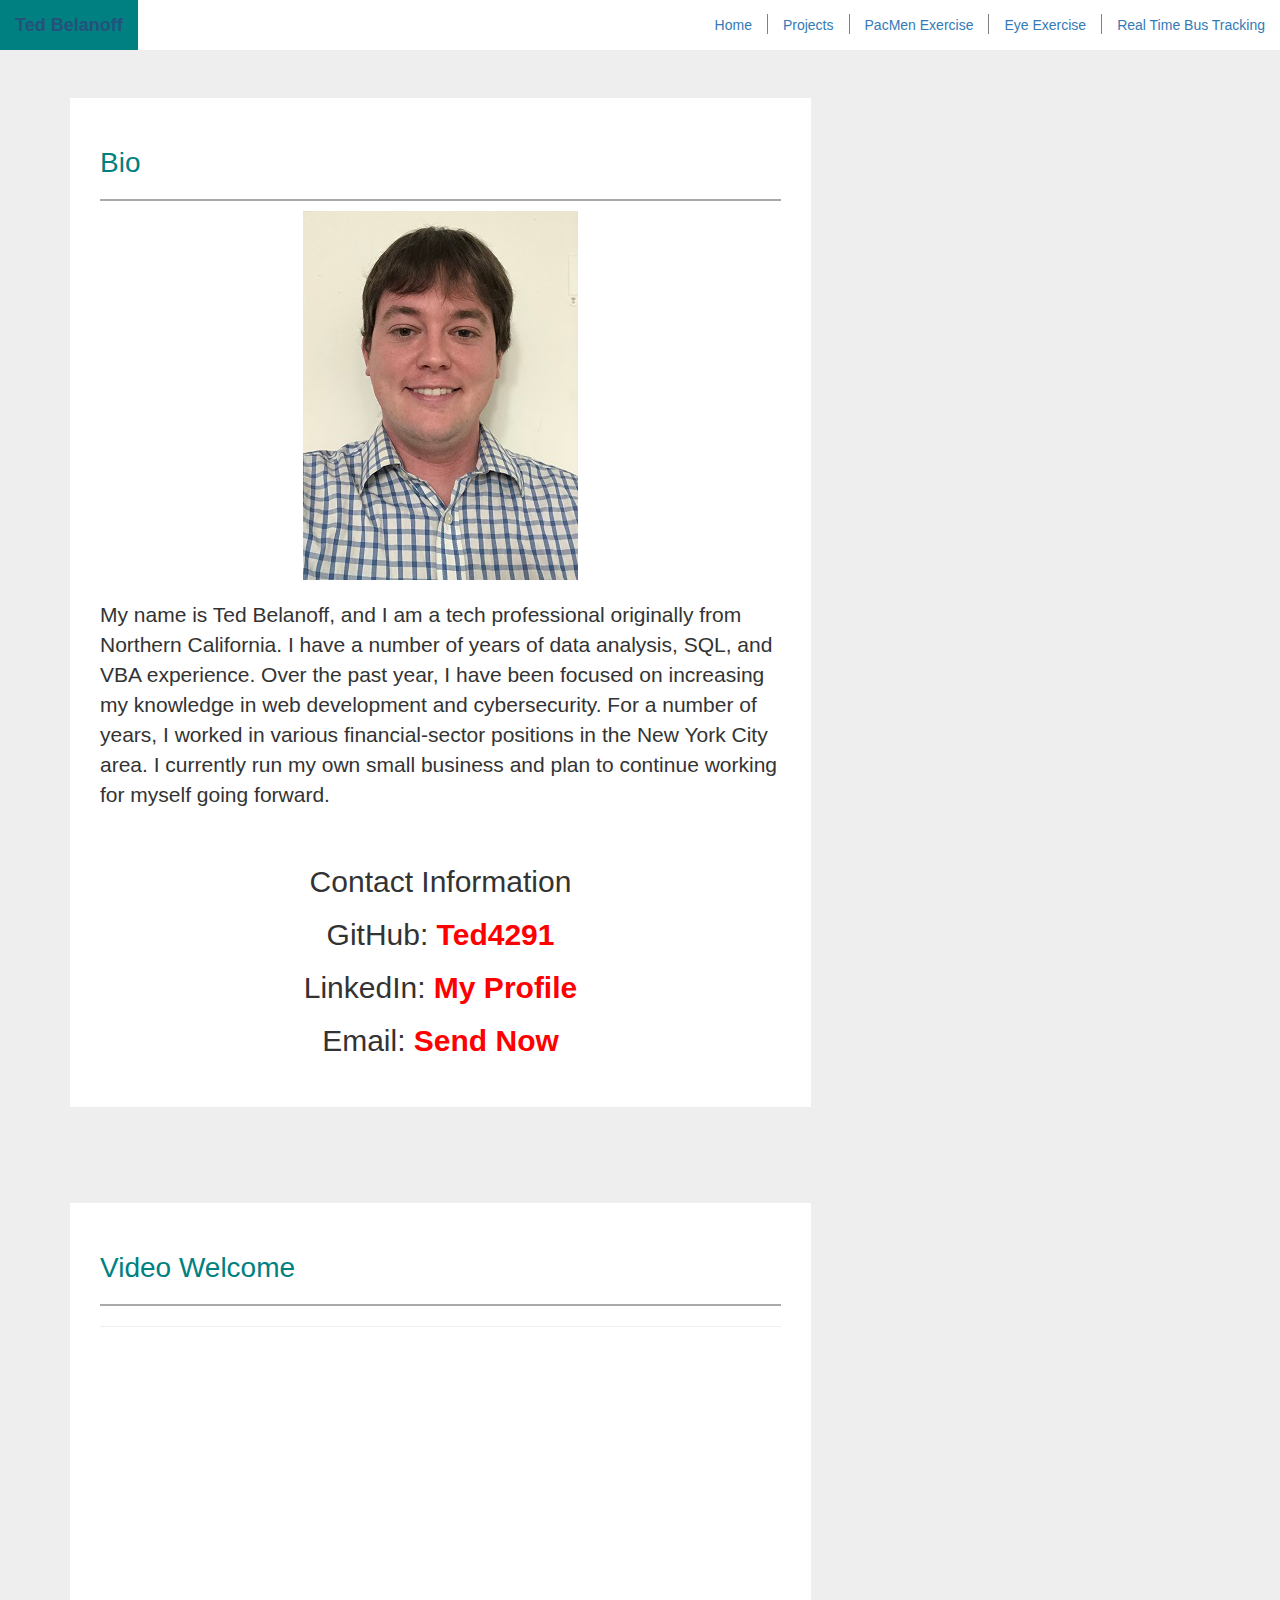
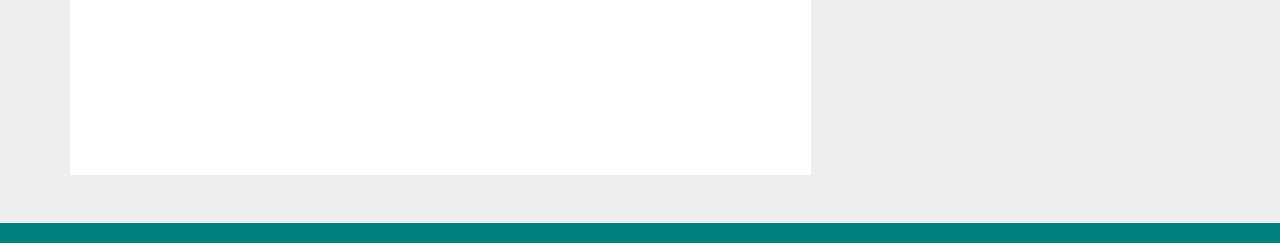
<file: index.html>
<!DOCTYPE html>
<html lang="en">
<head>
  <!-- Page characteristics and bootstrap CSS/JS lookup -->
  <title>Portfolio Page</title>
  <meta charset="utf-8">
  <meta name="viewport" content="width=device-width, initial-scale=1">
  <link rel="stylesheet" href="https://maxcdn.bootstrapcdn.com/bootstrap/3.4.1/css/bootstrap.min.css">
  <link rel="stylesheet" href="./styles.css">
  <script src="https://ajax.googleapis.com/ajax/libs/jquery/3.4.1/jquery.min.js"></script>
  <script src="https://maxcdn.bootstrapcdn.com/bootstrap/3.4.1/js/bootstrap.min.js"></script>
</head>

<body>
<!-- Navbar -->
  <div class="row">
    <div class="container-fluid">
        <div class="navbar-header navbar-light bg-dark">
          <a class="navbar-brand" href="./index.html">Ted Belanoff</a>
        </div>
        <ul class="nav navbar-nav bg-light navbar-right">
          <li><a href="./index.html">Home</a></li>             
   	  <li class="divider-vertical"></li>
	  <li><a href="./Projects.html">Projects</a></li>             
          <li class="divider-vertical"></li>
          <li><a href="./PacMen.html">PacMen Exercise</a></li>             
          <li class="divider-vertical"></li>
          <li><a href="./Eye.html">Eye Exercise</a></li>
          <li class="divider-vertical"></li>
          <li><a href="./BusTracking.html">Real Time Bus Tracking</a></li>
        </ul>
        </div>
    </div>

<!-- Background container-->

<div class="jumbotron" style="margin-bottom:0px">
  <!-- Card container-->
  <div class="container">
    <div class="card bg-light mb-3" style="width:65%">
      <h1 class="card-header">Bio</h1>
      <h3></h3>
      <div align="center">
        <img src="./assets/Portrait.jpeg" allowfullscreen>
      </div>
	<br>
        <p class="card-text">My name is Ted Belanoff, and I am a tech professional originally from Northern California. 
          I have a number of years of data analysis, SQL, and VBA experience. Over the past year, I have been focused
	  on increasing my knowledge in web development and cybersecurity. For a number of years, I worked in various 
	  financial-sector positions in the New York City area. I currently run my own small business and plan to continue
	  working for myself going forward. 
        </p>
	<br>

          <h2 align="center">Contact Information</h2>
	        <h2>GitHub: <a href="https://github.com/Ted4291">Ted4291</a><h2>
          <h2>LinkedIn: <a href="https://www.linkedin.com/in/belanoff/">My Profile</a><h2>
          <h2>Email: <a href="mailto:ted4291@yahoo.com">Send Now</a><h2>
    </div>
  </div>
</div>


<div class="jumbotron" style="margin-bottom:0px">
  <!-- Card container-->
  <div class="container">
    <div class="card bg-light mb-3" style="width:65%">
      <h1 class="card-header">Video Welcome</h1>
      <h3></h3>
      <hr class="md-up">
      <div class="embed-responsive embed-responsive-16by9">
        <iframe class="embed-responsive-item" src="https://www.youtube.com/embed/jPKFXP5Oa_k" allowfullscreen></iframe>
      </div>
        <p class="card-text">
        </p>
      </h4>
    </div>
  </div>
</div>

<!-- Footer-bordering strip -->
<div class="row" style="height:20px;background-color:#008080"></div>
</body>

<!-- Official Footer-->
<footer style ="color:white; background-color:#2F4F4F">
  
</footer>
</file>
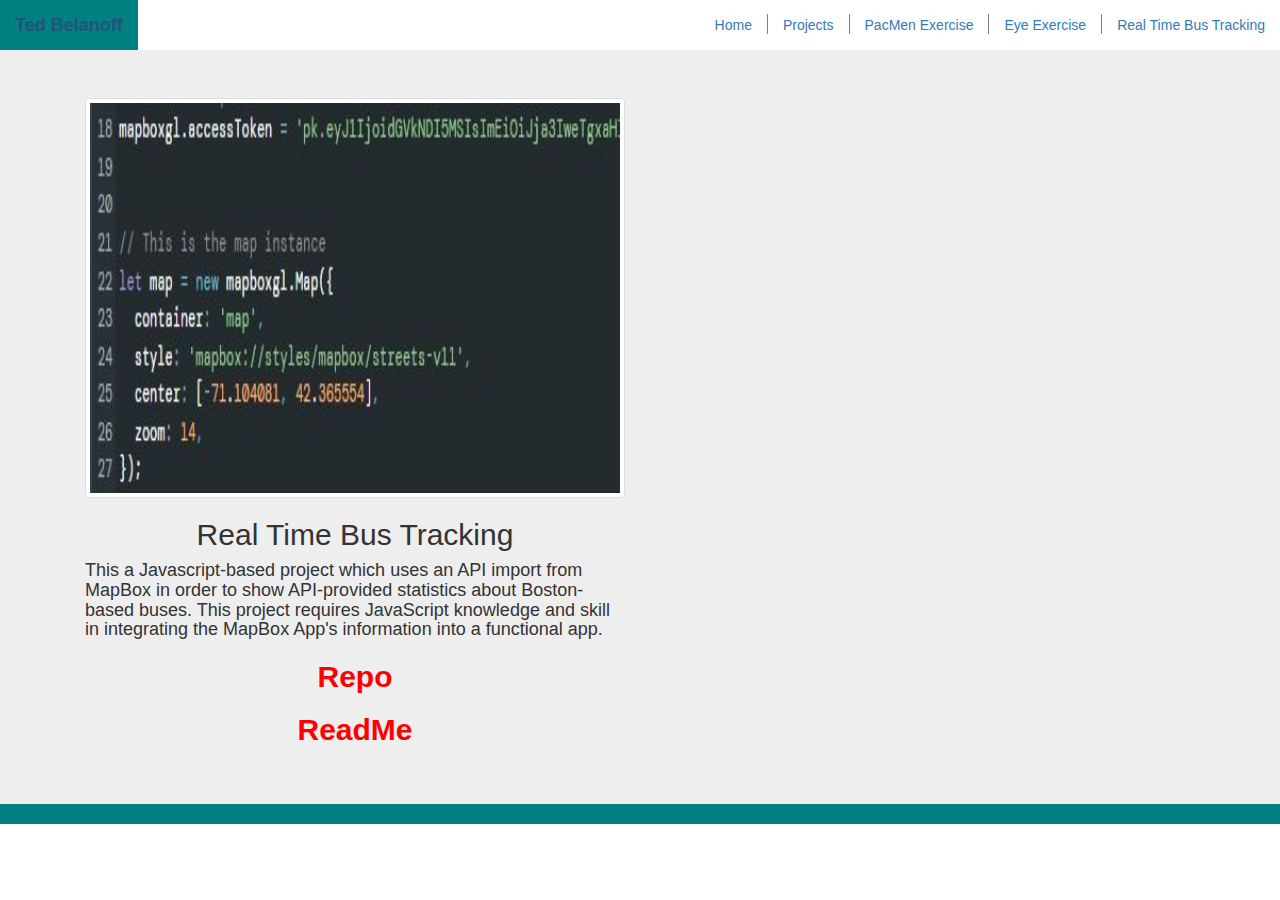
<file: BusTracking.html>
<!DOCTYPE html>
<html lang="en">
<head>
<!-- Page characteristics and bootstrap CSS/JS lookup -->
  <title>PacMen Exercise</title>
  <meta charset="utf-8">
  <meta name="viewport" content="width=device-width, initial-scale=1">
  <link rel="stylesheet" href="https://maxcdn.bootstrapcdn.com/bootstrap/3.4.1/css/bootstrap.min.css">
  <link rel="stylesheet" href="./styles.css">
  <script src="https://ajax.googleapis.com/ajax/libs/jquery/3.4.1/jquery.min.js"></script>
  <script src="https://maxcdn.bootstrapcdn.com/bootstrap/3.4.1/js/bootstrap.min.js"></script> 
</head>

<body>
<!-- Navbar -->
<div class="row">
  <div class="container-fluid">
      <div class="navbar-header navbar-light bg-dark">
        <a class="navbar-brand" href="./index.html">Ted Belanoff</a>
      </div>
      <ul class="nav navbar-nav bg-light navbar-right">
        <li><a href="./index.html">Home</a></li>             
   	  <li class="divider-vertical"></li>
	  <li><a href="./Projects.html">Projects</a></li>             
          <li class="divider-vertical"></li>
          <li><a href="./PacMen.html">PacMen Exercise</a></li>             
          <li class="divider-vertical"></li>
          <li><a href="./Eye.html">Eye Exercise</a></li>
          <li class="divider-vertical"></li>
          <li><a href="./BusTracking.html">Real Time Bus Tracking</a></li>
      </ul>
      </div>
  </div>
<!-- Background container-->
    <div class="jumbotron" style="margin-bottom:0px">
      <!-- Card container-->
      <div class="container">
        <div class="col sm-4 col-md-6">
          <a href="https://github.com/ted4291/Real-Time-Bus-Tracking" class="thumbnail">
          <img src="./assets/Real Time Bus Tracker.JPG" alt="Bus Tracking"/>
          </a> 
          <h2 vertical-align=middle>Real Time Bus Tracking</h2>
          <h4>This a Javascript-based project which uses an API import from MapBox in order to show
            API-provided statistics about Boston-based buses. This project requires JavaScript 
            knowledge and skill in integrating the MapBox App's information into a functional app. 
          </h4>
          <h2><a href="https://github.com/ted4291/Real-Time-Bus-Tracking">Repo</a></h4>
          <h2><a href="./assets/Real Time Bus Tracking ReadMe.md">ReadMe</a></h4>
        </div>
      </div>
    </div>
    
<!-- Footer-bordering strip -->
  <div class="row" style="height:20px;background-color:#008080"></div>
  </body>

<!-- Official Footer-->
<footer style ="color:white; background-color:#2F4F4F">
</file>
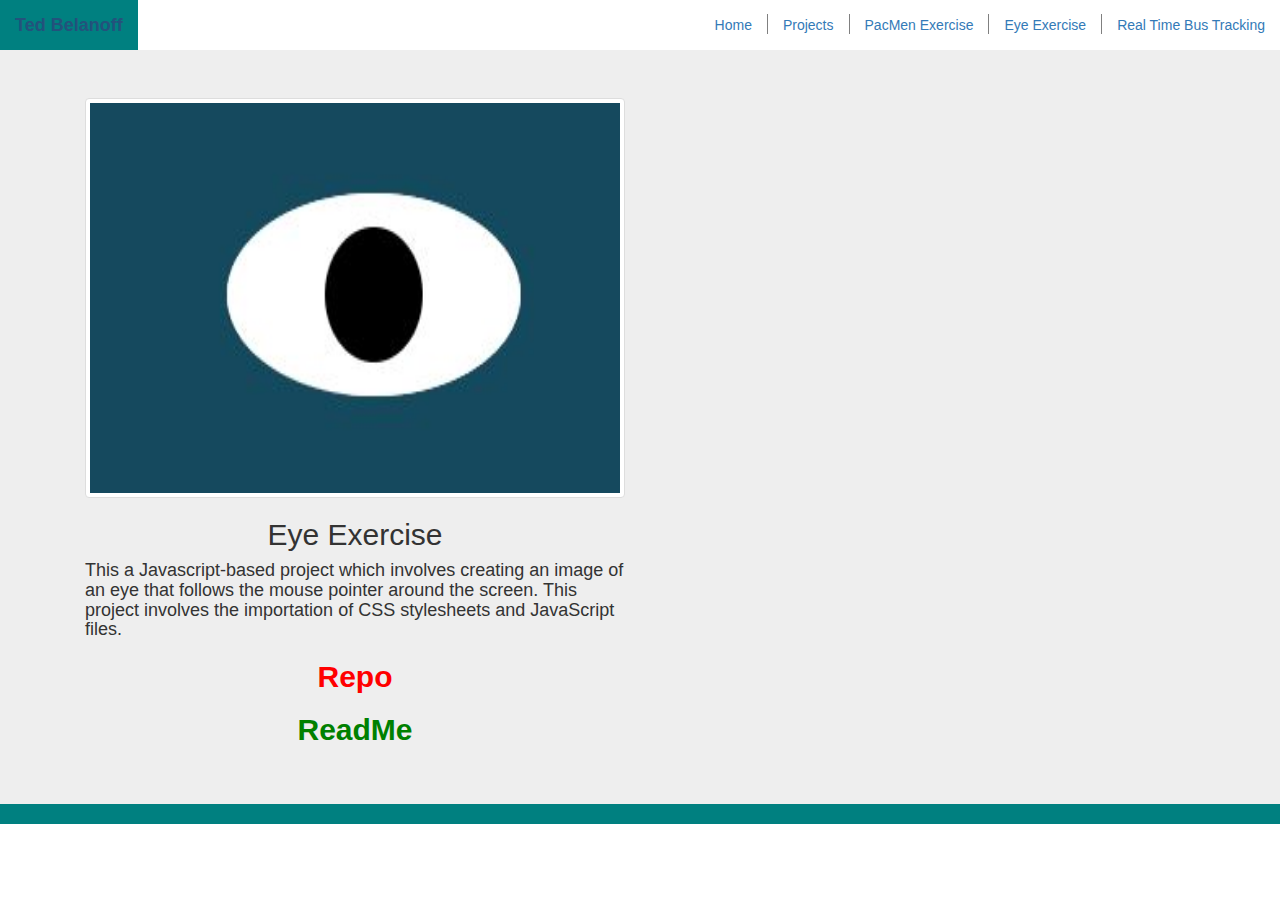
<file: Eye.html>
<!DOCTYPE html>
<html lang="en">
<head>
<!-- Page characteristics and bootstrap CSS/JS lookup -->
  <title>PacMen Exercise</title>
  <meta charset="utf-8">
  <meta name="viewport" content="width=device-width, initial-scale=1">
  <link rel="stylesheet" href="https://maxcdn.bootstrapcdn.com/bootstrap/3.4.1/css/bootstrap.min.css">
  <link rel="stylesheet" href="./styles.css">
  <script src="https://ajax.googleapis.com/ajax/libs/jquery/3.4.1/jquery.min.js"></script>
  <script src="https://maxcdn.bootstrapcdn.com/bootstrap/3.4.1/js/bootstrap.min.js"></script> 
</head>

<body>
<!-- Navbar -->
<div class="row">
  <div class="container-fluid">
      <div class="navbar-header navbar-light bg-dark">
        <a class="navbar-brand" href="./index.html">Ted Belanoff</a>
      </div>
      <ul class="nav navbar-nav bg-light navbar-right">
        <li><a href="./index.html">Home</a></li>             
   	  <li class="divider-vertical"></li>
	  <li><a href="./Projects.html">Projects</a></li>             
          <li class="divider-vertical"></li>
          <li><a href="./PacMen.html">PacMen Exercise</a></li>             
          <li class="divider-vertical"></li>
          <li><a href="./Eye.html">Eye Exercise</a></li>
          <li class="divider-vertical"></li>
          <li><a href="./BusTracking.html">Real Time Bus Tracking</a></li>
      </ul>
      </div>
  </div>
<!-- Background container-->
    <div class="jumbotron" style="margin-bottom:0px">
      <!-- Card container-->
      <div class="container">
        <div class="col sm-4 col-md-6">
          <a href="https://github.com/ted4291/Eye-Exercise" class="thumbnail">
          <img src="./assets/Eye.JPG" alt="Eye Exercise"/>
          </a> 
          <h2 vertical-align=middle>Eye Exercise</h2>
          <h4>This a Javascript-based project which involves creating an image of an eye that follows
            the mouse pointer around the screen. This project involves the importation of CSS stylesheets
            and JavaScript files.
          </h4>
          <h2><a href="https://github.com/ted4291/Eye-Exercise">Repo</a></h4>
          <h2><a href="">ReadMe</a></h4>
         </div>
      </div>
    </div>
    
<!-- Footer-bordering strip -->
  <div class="row" style="height:20px;background-color:#008080"></div>
  </body>

<!-- Official Footer-->
<footer style ="color:white; background-color:#2F4F4F">
</file>
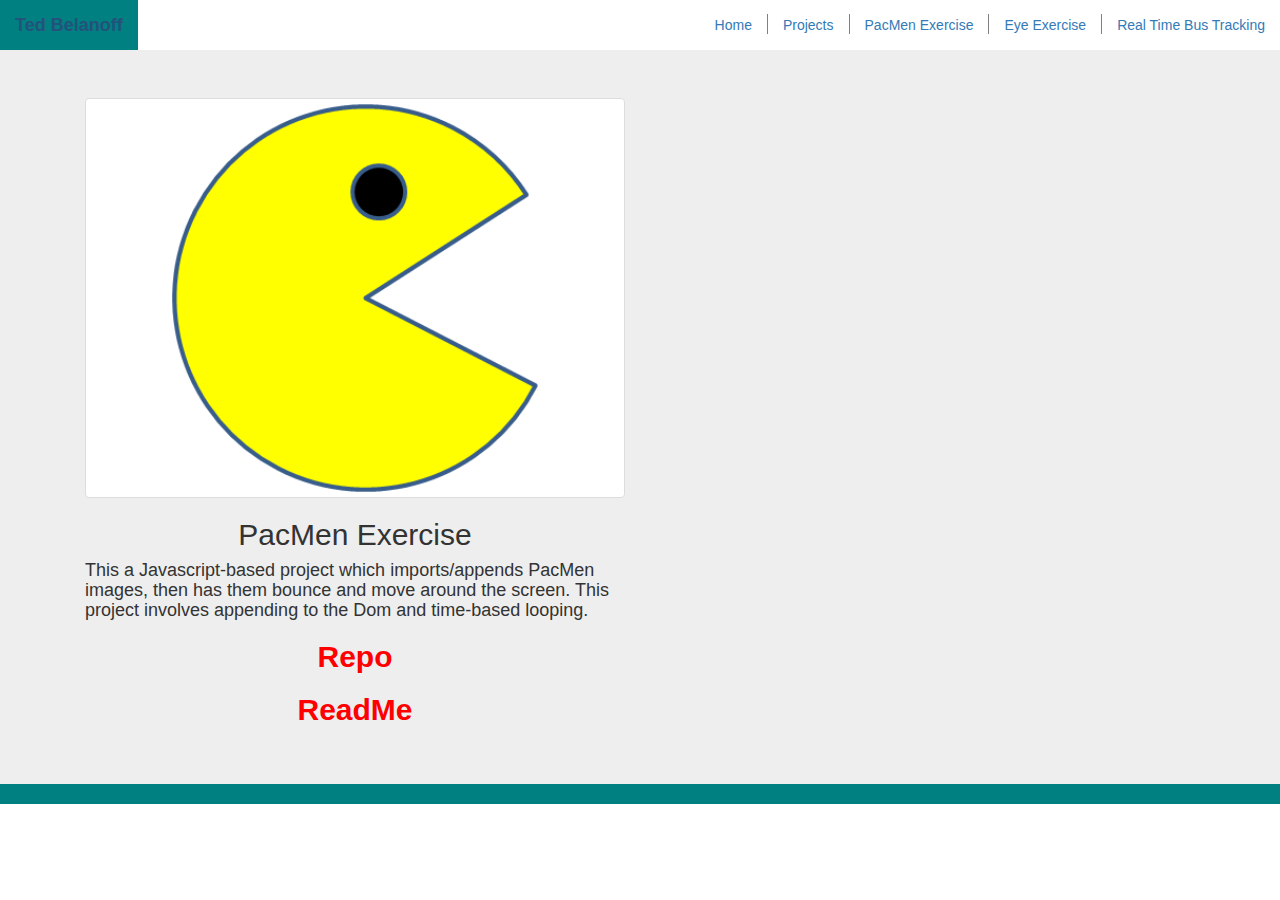
<file: PacMen.html>
<!DOCTYPE html>
<html lang="en">
<head>
<!-- Page characteristics and bootstrap CSS/JS lookup -->
  <title>PacMen Exercise</title>
  <meta charset="utf-8">
  <meta name="viewport" content="width=device-width, initial-scale=1">
  <link rel="stylesheet" href="https://maxcdn.bootstrapcdn.com/bootstrap/3.4.1/css/bootstrap.min.css">
  <link rel="stylesheet" href="./styles.css">
  <script src="https://ajax.googleapis.com/ajax/libs/jquery/3.4.1/jquery.min.js"></script>
  <script src="https://maxcdn.bootstrapcdn.com/bootstrap/3.4.1/js/bootstrap.min.js"></script> 
</head>

<body>
<!-- Navbar -->
<div class="row">
  <div class="container-fluid">
      <div class="navbar-header navbar-light bg-dark">
        <a class="navbar-brand" href="./index.html">Ted Belanoff</a>
      </div>
      <ul class="nav navbar-nav bg-light navbar-right">
          <li><a href="./index.html">Home</a></li>             
   	      <li class="divider-vertical"></li>
	        <li><a href="./Projects.html">Projects</a></li>             
          <li class="divider-vertical"></li>
          <li><a href="./PacMen.html">PacMen Exercise</a></li>             
          <li class="divider-vertical"></li>
          <li><a href="./Eye.html">Eye Exercise</a></li>
          <li class="divider-vertical"></li>
          <li><a href="./BusTracking.html">Real Time Bus Tracking</a></li>
      </ul>
      </div>
  </div>
<!-- Background container-->
    <div class="jumbotron" style="margin-bottom:0px">
      <!-- Card container-->
      <div class="container">
        <div class="col sm-4 col-md-6">
          <a href="https://github.com/ted4291/PacMen-Exercise" class="thumbnail">
          <img src="./assets/PacMan1.png" alt="PacMen Exercise"/>
          </a> 
          <h2 vertical-align=middle>PacMen Exercise</h2>
          <h4>This a Javascript-based project which imports/appends PacMen images,
          then has them bounce and move around the screen. This project involves appending
          to the Dom and time-based looping.
          </h4>
          <h2><a href="https://github.com/ted4291/PacMen-Exercise">Repo</a></h4>
          <h2><a href="./assets/PacMen Exercise ReadMe.md">ReadMe</a></h4>
        </div>
      </div>
    </div>
    
<!-- Footer-bordering strip -->
  <div class="row" style="height:20px;background-color:#008080"></div>
  </body>

<!-- Official Footer-->
<footer style ="color:white; background-color:#2F4F4F">
</file>
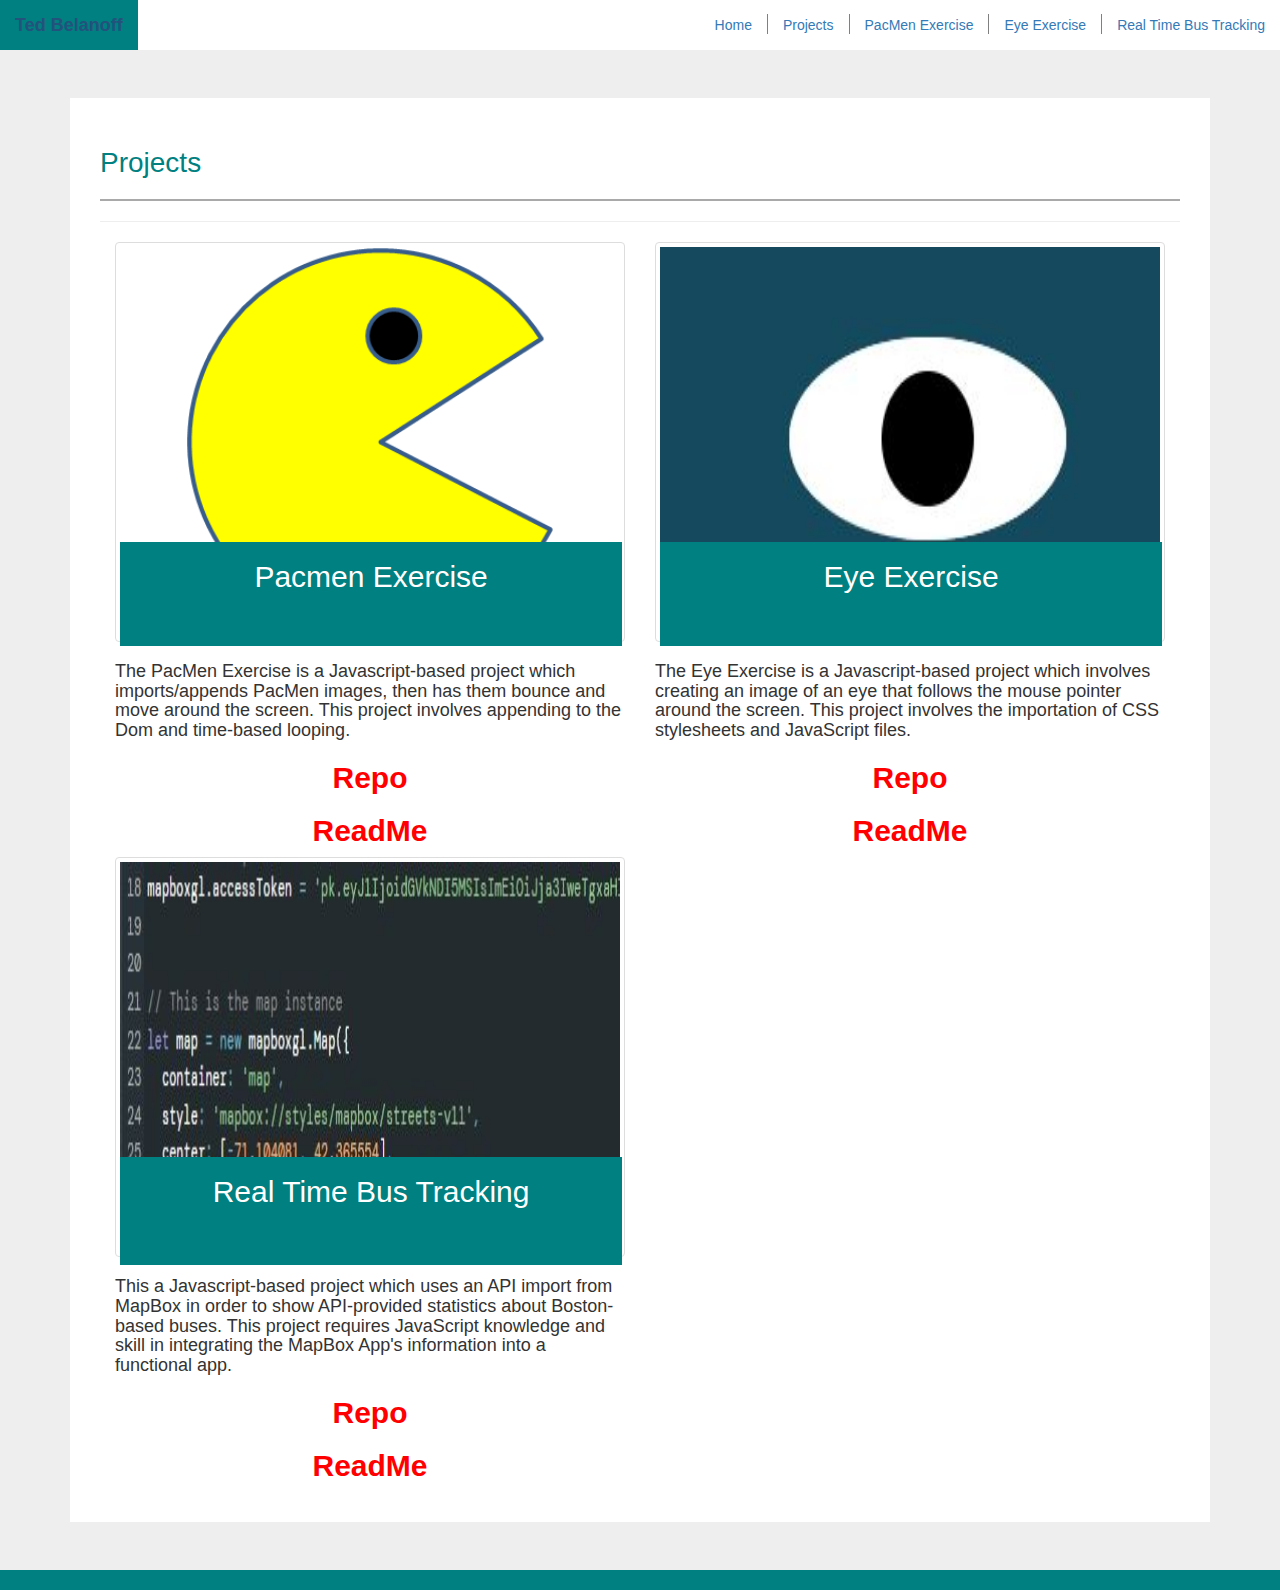
<file: Projects.html>
<!DOCTYPE html>
<html lang="en">
<head>
<!-- Page characteristics and bootstrap CSS/JS lookup -->
  <title>Projects Page</title>
  <meta charset="utf-8">
  <meta name="viewport" content="width=device-width, initial-scale=1">
  <link rel="stylesheet" href="https://maxcdn.bootstrapcdn.com/bootstrap/3.4.1/css/bootstrap.min.css">
  <link rel="stylesheet" href="./styles.css">
  <script src="https://ajax.googleapis.com/ajax/libs/jquery/3.4.1/jquery.min.js"></script>
  <script src="https://maxcdn.bootstrapcdn.com/bootstrap/3.4.1/js/bootstrap.min.js"></script>

</head>

<body>
<!-- Navbar -->
  <div class="row">
    <div class="container-fluid">
        <div class="navbar-header navbar-light bg-dark">
          <a class="navbar-brand" href="./index.html">Ted Belanoff</a>
        </div>
        <ul class="nav navbar-nav bg-light navbar-right">
          <li><a href="./index.html">Home</a></li>             
   	  <li class="divider-vertical"></li>
	  <li><a href="./Projects.html">Projects</a></li>             
          <li class="divider-vertical"></li>
          <li><a href="./PacMen.html">PacMen Exercise</a></li>             
          <li class="divider-vertical"></li>
          <li><a href="./Eye.html">Eye Exercise</a></li>
          <li class="divider-vertical"></li>
          <li><a href="./BusTracking.html">Real Time Bus Tracking</a></li>
        </ul>
        </div>
    </div>

<div class="jumbotron" style="margin-bottom:0px">
    <div class="container">
      <!-- Card container-->
      <div class="card bg-light mb-3">
        <h1 class="card-header">Projects</h1>
        <h3></h3>
        <!-- Thumbnails/Thumnail Labels-->
        <hr class="md-up">
          <div class="col sm-4 col-md-6">
              <a href="./PacMen.html" class="thumbnail">
              <img src="./assets/PacMan1.png" alt="PacMen Exercise"/>
              <h4 vertical-align=middle >Pacmen Exercise</h4>
              </a>
              <h4>The PacMen Exercise is a Javascript-based project which imports/appends PacMen images,
                then has them bounce and move around the screen. This project involves appending
                to the Dom and time-based looping.
              </h4>
              <h2><a href="https://github.com/ted4291/PacMen-Exercise">Repo</a></h4>
              <h2><a href="./assets/PacMen Exercise ReadMe.md">ReadMe</a></h4>
             </div>
            <div class="col sm-4 col-md-6">
              <a href="./Eye.html" class="thumbnail">
              <img src="./assets/Eye.JPG" alt="Eye Exercise"/>
              <h4 vertical-align=middle>Eye Exercise</h4>
              </a>
              <h4>
              The Eye Exercise is a Javascript-based project which involves creating an image of an eye that follows
            the mouse pointer around the screen. This project involves the importation of CSS stylesheets
            and JavaScript files.
              </h4>
                <h2><a href="https://github.com/ted4291/Eye-Exercise">Repo</a></h4>
                <h2><a href="./assets/Eye Exercise ReadMe.md">ReadMe</a></h4>
              </div>
        <div class="col sm-4 col-md-6">
          <a href="./BusTracking.html" class="thumbnail">
          <img src="./assets/Real Time Bus Tracker.JPG" alt="Bus Tracking"/>
          <h4 vertical-align=middle>Real Time Bus Tracking</h4>
          </a> 
          <h4>
            This a Javascript-based project which uses an API import from MapBox in order to show
            API-provided statistics about Boston-based buses. This project requires JavaScript 
            knowledge and skill in integrating the MapBox App's information into a functional app. </h4>
          <h2><a href="https://github.com/ted4291/Real-Time-Bus-Tracking">Repo</a></h4>
          <h2><a href="./assets/Real Time Bus Tracking ReadMe.md">ReadMe</a></h4>
        </div>
            
        </div>
      </div>
    </div>

<!-- Footer-bordering strip -->
<div class="row" style="height:20px;background-color:#008080"></div>
</body>

<!-- Official Footer-->
<footer style ="color:white; background-color:#2F4F4F">
</footer>
</file>
<file: styles.css>
.navbar-brand {
        background-color: #008080;
        color:white;
        font-weight:bold
}
    .divider-vertical {
        height: 20px;
        margin-top:14px;
        width: 1px;
        background-color:grey
}
    .navbar-right {
        margin-right: 0px;
}   

/* Screen background */
    .jumbotron h1 { 
        color: #008080;
        font-size: 2em;
}
    .jumbotron h3 {
        height: 2px;
        margin-left:auto;
        margin-right:auto;
        overflow: hidden;
        background-color:darkgray;
}

    .jumbotron h4 img{
        width: auto;
        height:auto; 
        float: left;   
        padding-right: 20px;
}

/* Card container */
    .card {
        background-color:white;
        padding:30px;
        min-width: 450px;
        overflow: hidden;
}
    .card h2 {
        text-align:center;
    
}

    .card h2 a {
        color: red;
        font-weight: bold
}

    .card h2 a:visited {
        color: green;
}

    .card h2 a:hover {
        color: pink;
}

    .card h2 a:active {
        color: orange;
}

    .container h2 {
        text-align:center;

}
    .container h2 a {
        color: red;
        font-weight: bold
}

    .container h2 a:visited {
        color: green;
}

    .container h2 a:hover {
        color: pink;
}

    .container h2 a:active {
        color: orange;
}

    .thumbnail img {
        height:390px;
        width:auto;
        background-color:#FFFFFF;
        overflow: hidden;
}

    .thumbnail h4 {
        position: absolute; 
        color:white;
        top: 290px;
        text-align:center;
        line-height: 70px;
        font:serif;
        font-size:30px; 
        height:17%;
        width: 93%; 
        background-color: #008080;}

    .navbar-brand {
        background-color: #008080;
        color:white;
        font-weight:bold
  }
  
    .divider-vertical{
        height: 20px;
        margin-top:14px;
        width: 1px;
        background-color:grey
  }
    .navbar-right {
        margin-right: 0px;
  }
</file>
